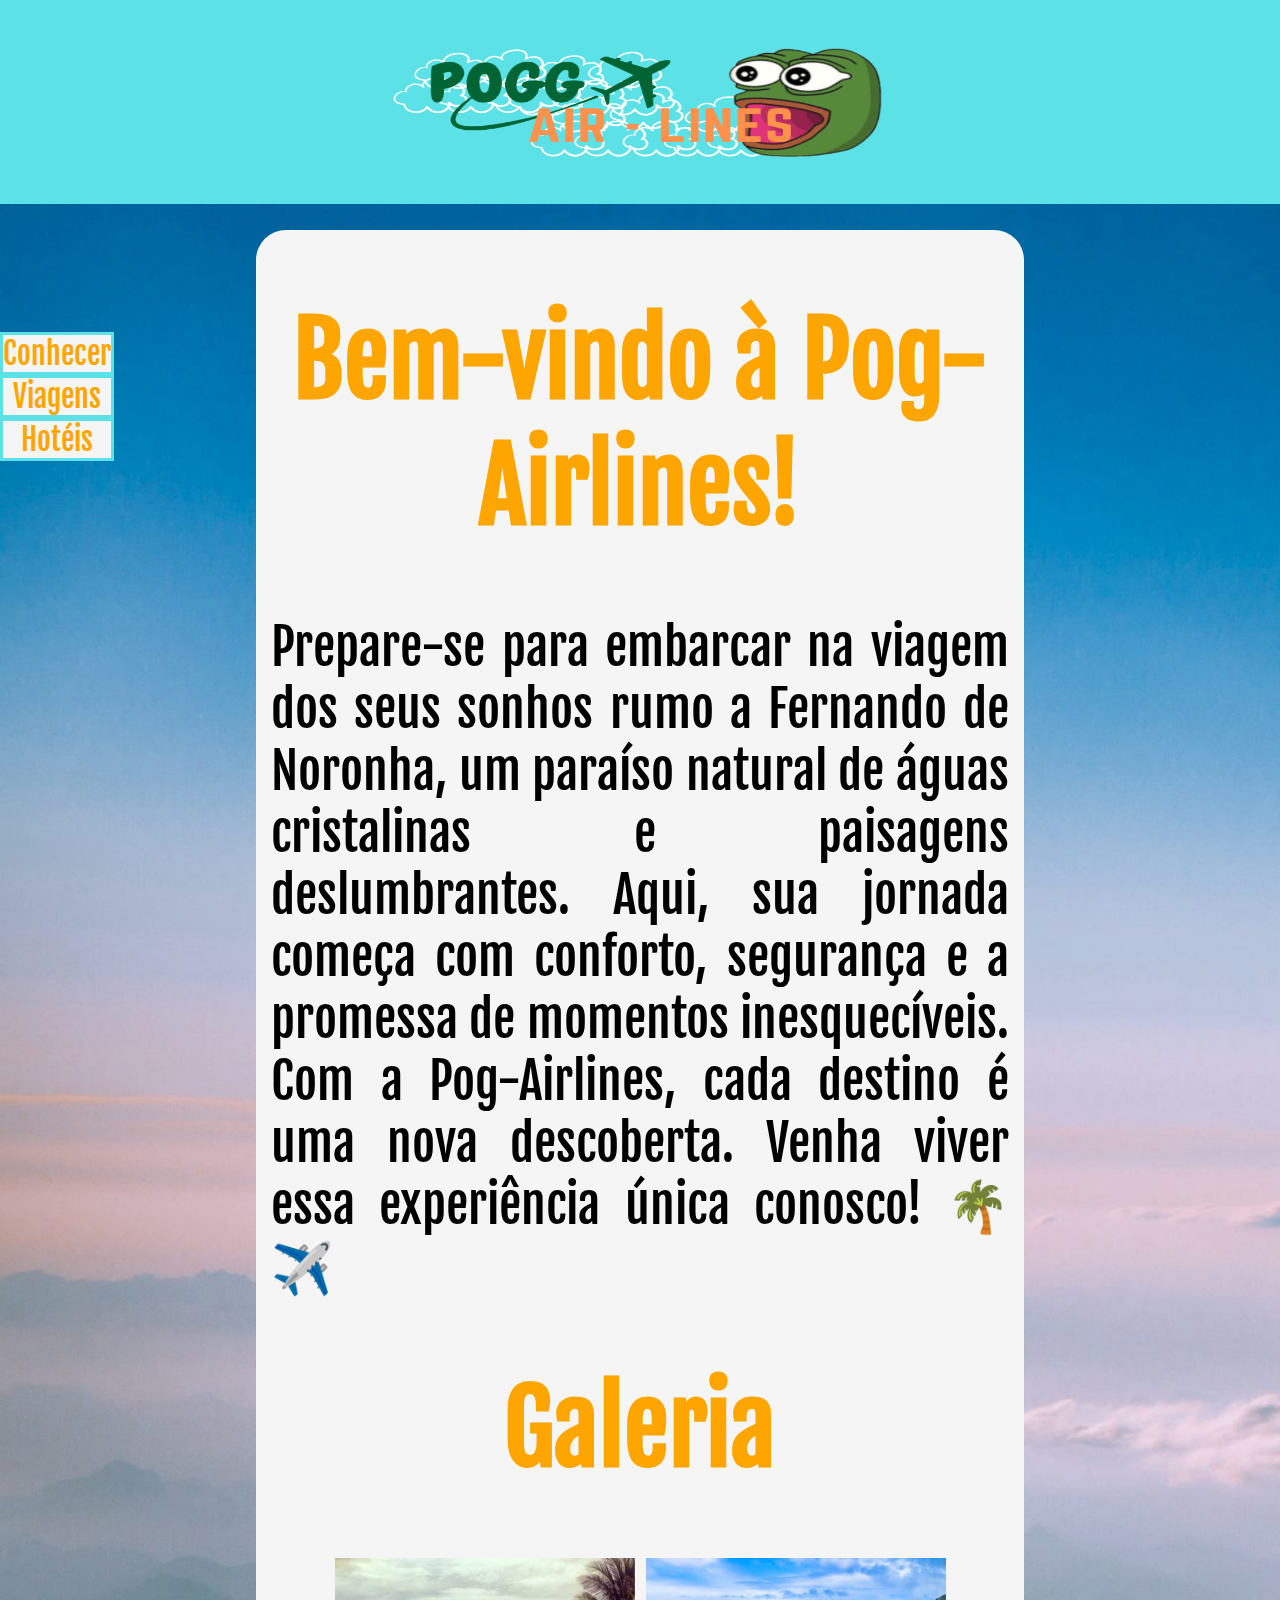
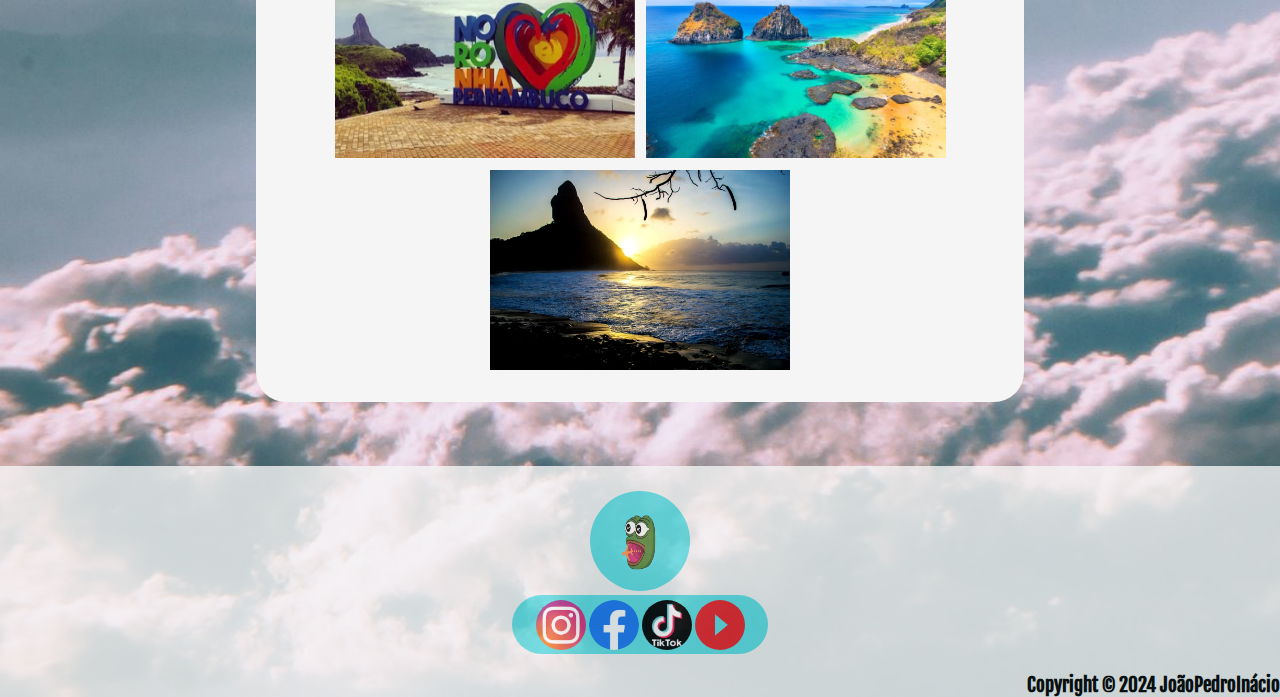
<file: FernandoNoronha/index.html>
<!DOCTYPE html>
<html lang="pt-br">
<head>
    <meta charset="UTF-8">
    <meta name="viewport" content="width=device-width, initial-scale=1.0">
    <link rel="stylesheet" type="text/css" href="css/style.css">
    <link rel="preconnect" href="https://fonts.googleapis.com">
    <link rel="preconnect" href="https://fonts.gstatic.com" crossorigin>
    <link href="https://fonts.googleapis.com/css2?family=Fjalla+One&display=swap" rel="stylesheet">
    <title>PogAirlines</title>
</head>
<body>
    <header class="top">
        <img src="imagens/logo.png" width="500" height="200">
    </header>

    <div class="pag">

    <nav class="menu">
        <a href="conhecer.html">Conhecer</a>
        <a href="viagens.html">Viagens</a>
        <a href="hotel.html">Hotéis</a>
    </nav>

    
        <article id="bemVindo">
        <h1>Bem-vindo à Pog-Airlines!</h1>
        <p>
            Prepare-se para embarcar na viagem dos seus sonhos rumo a Fernando de Noronha, um paraíso natural de águas cristalinas e paisagens deslumbrantes. Aqui, sua jornada começa com conforto, segurança e a promessa de momentos inesquecíveis.
            
            Com a Pog-Airlines, cada destino é uma nova descoberta. Venha viver essa experiência única conosco! 🌴✈️
        </p>

        <section id="img1">
            <h1>Galeria</h1>
            <img src="imagens/index1.png" width="300" height="200">
            <img src="imagens/index2.png" width="300" height="200">
            <img src="imagens/index3.png" width="300" height="200" >
        </section>

    </article>

 </div>

        <footer class="rodape">
            <img src="imagens/Air - Lines.png" width="100" height="100">
        <div class="contato">
            <a href="https://www.instagram.com"><img src="imagens/instagram.png" width="50" height="50"></a>
            <a href="https://www.facebook.com/?locale=pt_BR"><img src="imagens/facebook.png" width="50" height="50"></a>
            <a href="https://www.tiktok.com/pt-BR/"><img src="imagens/tiktok.png" width="50" height="50"></a>
            <a href="https://www.youtube.com"><img src="imagens/youtube.png" width="50" height="50"></a>
            </div>

            <h3>Copyright &copy; 2024 JoãoPedroInácio</h3>
        </footer>
   
    
</body>
</html>
</file>
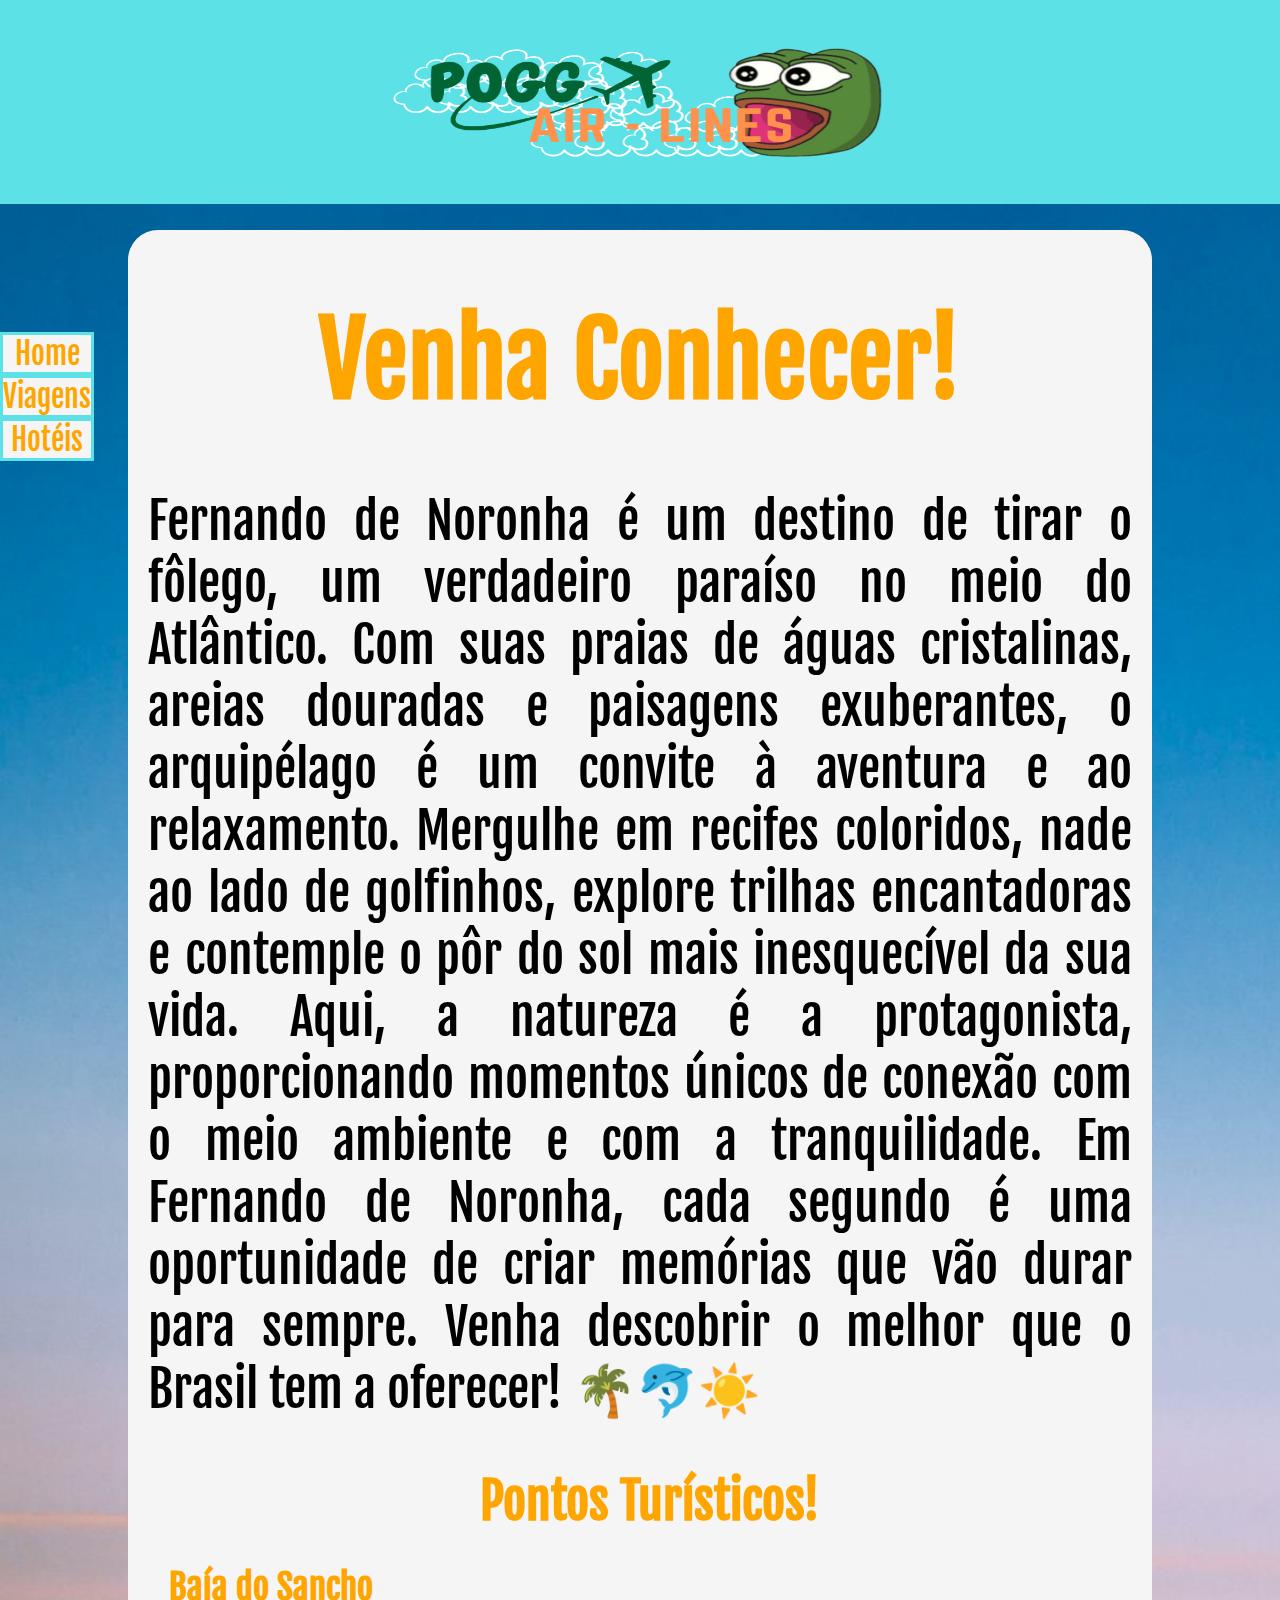
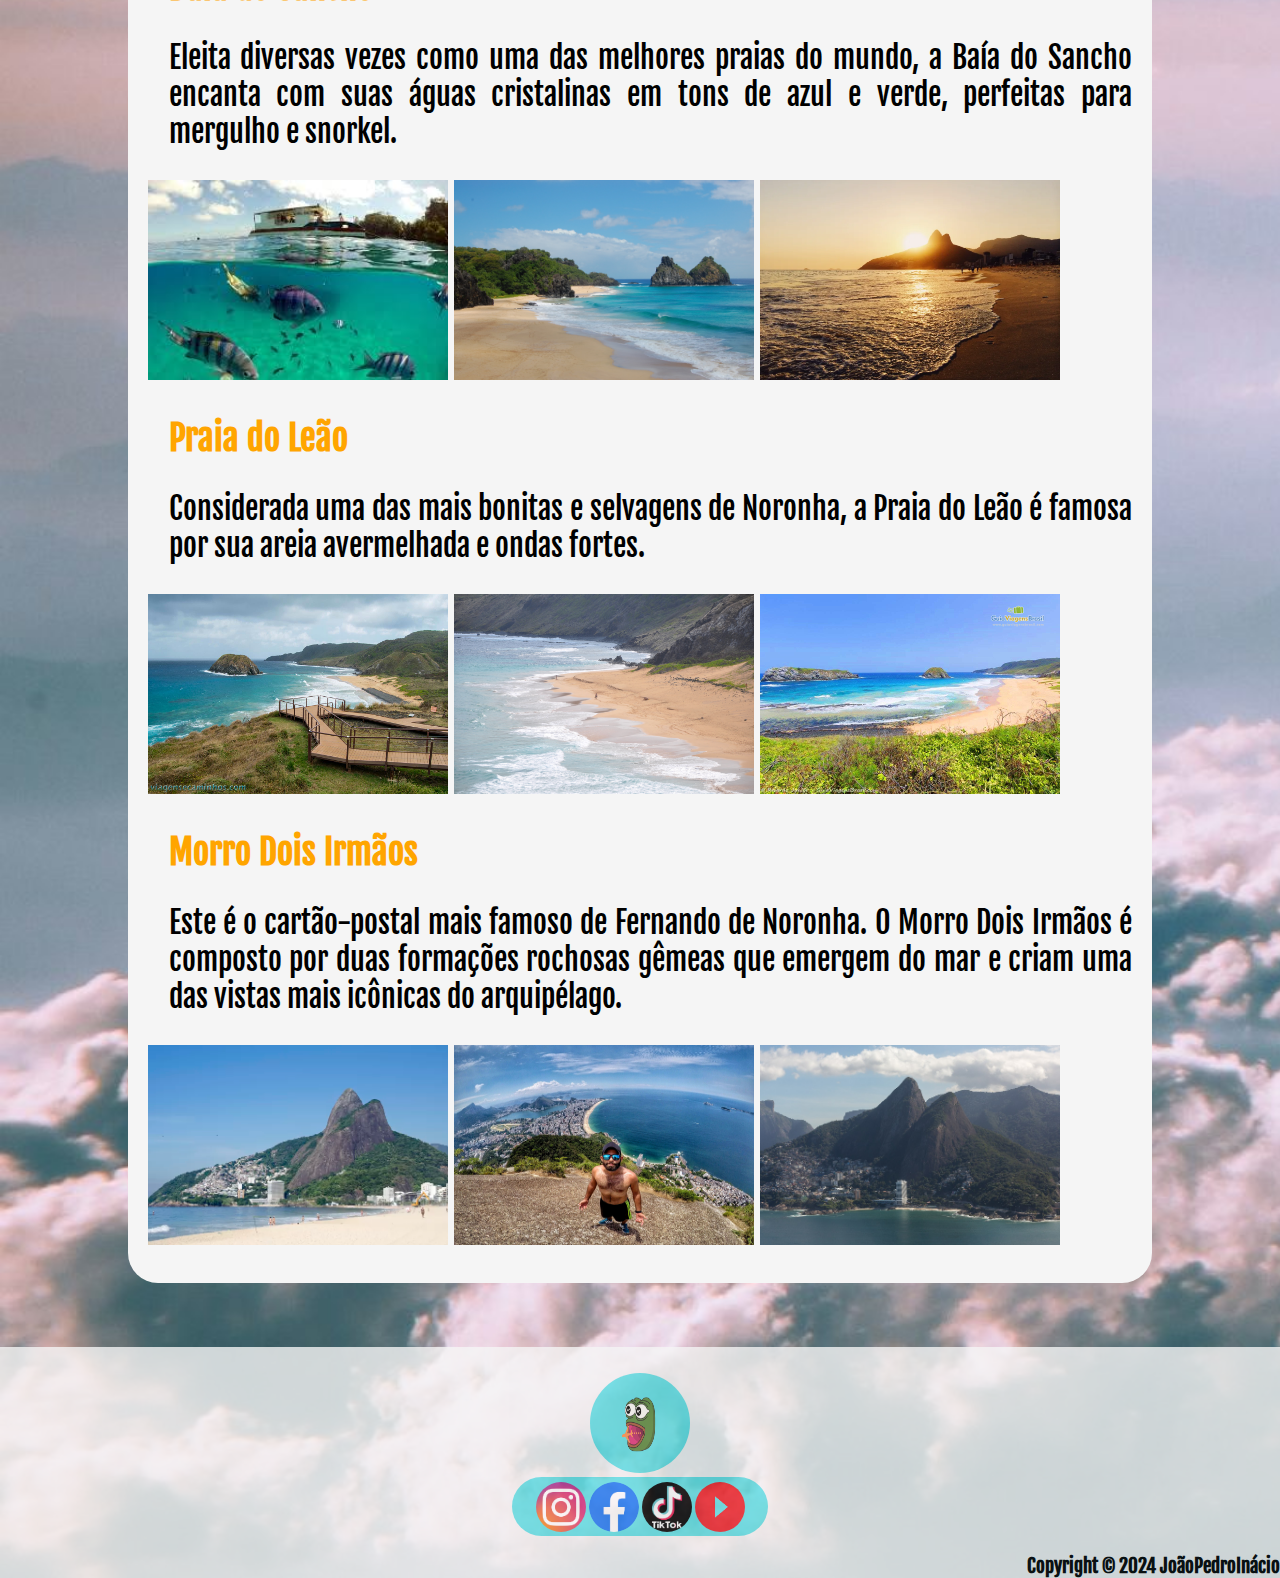
<file: FernandoNoronha/conhecer.html>
<!DOCTYPE html>
<html lang="pt-br">
<head>
    <meta charset="UTF-8">
    <meta name="viewport" content="width=device-width, initial-scale=1.0">
    <link rel="stylesheet" type="text/css" href="css/style.css">
    <link rel="preconnect" href="https://fonts.googleapis.com">
    <link rel="preconnect" href="https://fonts.gstatic.com" crossorigin>
    <link href="https://fonts.googleapis.com/css2?family=Fjalla+One&display=swap" rel="stylesheet">
    <title>PogAirlines</title>
</head>
<body>
    <header class="top">
        <img src="imagens/logo.png" width="500" height="200">
    </header>

    <div class="pag">

    <nav class="menu">
        <a href="index.html">Home</a>
        <a href="viagens.html">Viagens</a>
        <a href="hotel.html">Hotéis</a>
    </nav>

    
        <article class="conteudo">
        <h1>Venha Conhecer!</h1>
        <p>
            Fernando de Noronha é um destino de tirar o fôlego, um verdadeiro paraíso no meio do Atlântico. Com suas praias de águas cristalinas, areias douradas e paisagens exuberantes, o arquipélago é um convite à aventura e ao relaxamento. Mergulhe em recifes coloridos, nade ao lado de golfinhos, explore trilhas encantadoras e contemple o pôr do sol mais inesquecível da sua vida.

            Aqui, a natureza é a protagonista, proporcionando momentos únicos de conexão com o meio ambiente e com a tranquilidade. Em Fernando de Noronha, cada segundo é uma oportunidade de criar memórias que vão durar para sempre. Venha descobrir o melhor que o Brasil tem a oferecer! 🌴🐬☀️
        </p>

        <section class="figure">
            <h1>Pontos Turísticos!</h1>
            <h2>Baía do Sancho</h2>
            <p>Eleita diversas vezes como uma das melhores praias do mundo, a Baía do Sancho encanta com suas águas cristalinas em tons de azul e verde, perfeitas para mergulho e snorkel.</p>
            <img src="imagens/sancho1.png" width="300" height="200">
            <img src="imagens/sancho2.png" width="300" height="200">
            <img src="imagens/sancho3.png" width="300" height="200">

            <h2>Praia do Leão</h2>
            <p>Considerada uma das mais bonitas e selvagens de Noronha, a Praia do Leão é famosa por sua areia avermelhada e ondas fortes.</p>
            <img src="imagens/leao.png" width="300" height="200">
            <img src="imagens/leao2png.png" width="300" height="200">
            <img src="imagens/leao3.png" width="300" height="200" >

            <h2>Morro Dois Irmãos</h2>
            <p>Este é o cartão-postal mais famoso de Fernando de Noronha. O Morro Dois Irmãos é composto por duas formações rochosas gêmeas que emergem do mar e criam uma das vistas mais icônicas do arquipélago.</p>
            <img src="imagens/morro1.png" width="300" height="200">
            <img src="imagens/morro2.png" width="300" height="200">
            <img src="imagens/morro3.png" width="300" height="200" >
        </section>

    </article>

 </div>

        <footer class="rodape">
            <img src="imagens/Air - Lines.png" width="100" height="100">
        <div class="contato">
            <a href="https://www.instagram.com"><img src="imagens/instagram.png" width="50" height="50"></a>
            <a href="https://www.facebook.com/?locale=pt_BR"><img src="imagens/facebook.png" width="50" height="50"></a>
            <a href="https://www.tiktok.com/pt-BR/"><img src="imagens/tiktok.png" width="50" height="50"></a>
            <a href="https://www.youtube.com"><img src="imagens/youtube.png" width="50" height="50"></a>
            </div>

            <h3>Copyright &copy; 2024 JoãoPedroInácio</h3>
        </footer>
   
    
</body>
</html>
</file>
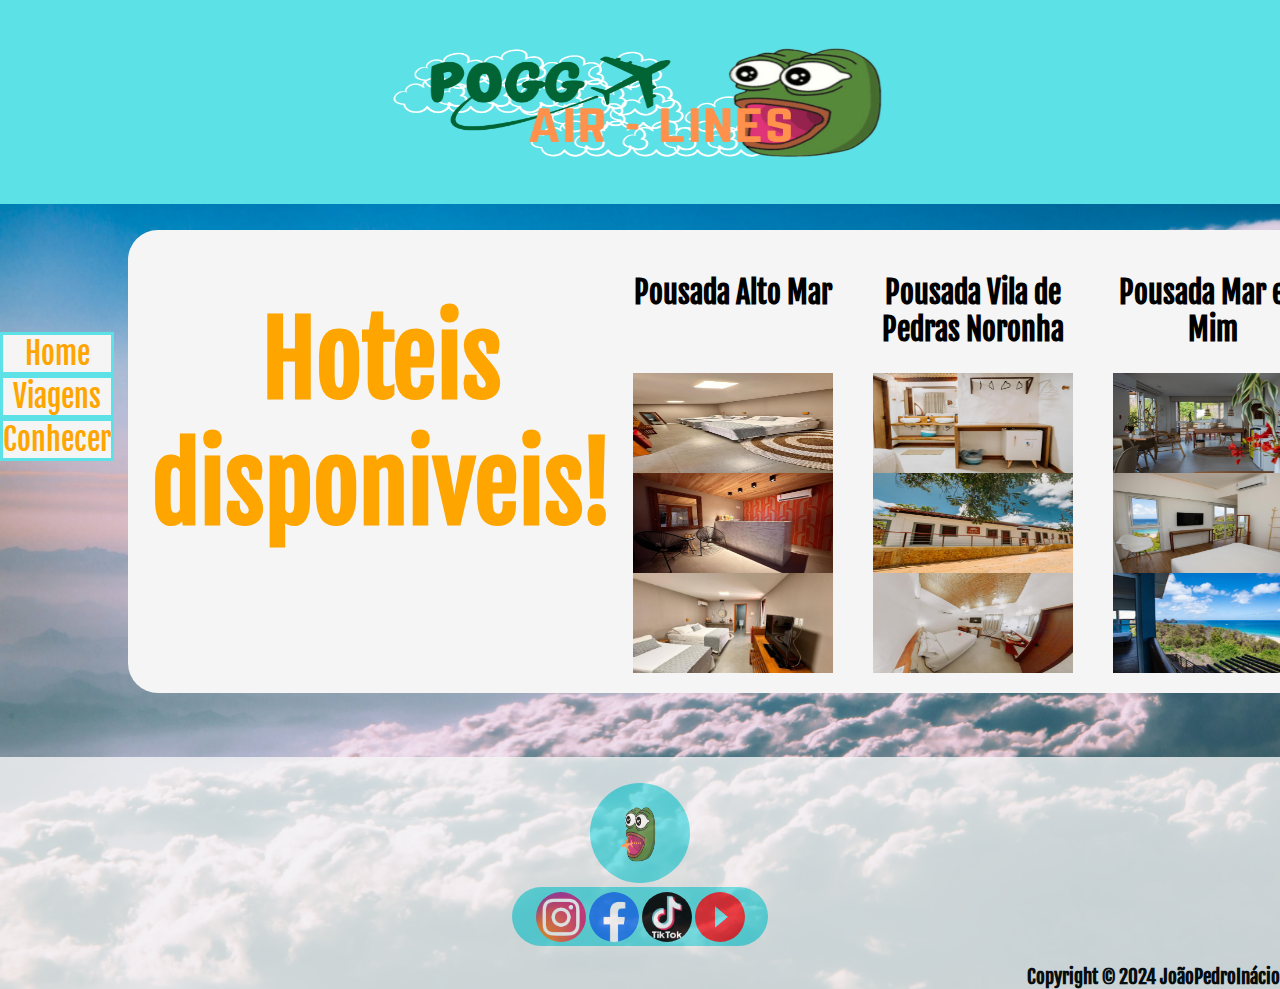
<file: FernandoNoronha/hotel.html>
<!DOCTYPE html>
<html lang="pt-br">
<head>
    <meta charset="UTF-8">
    <meta name="viewport" content="width=device-width, initial-scale=1.0">
    <link rel="stylesheet" type="text/css" href="css/style.css">
    <link rel="preconnect" href="https://fonts.googleapis.com">
    <link rel="preconnect" href="https://fonts.gstatic.com" crossorigin>
    <link href="https://fonts.googleapis.com/css2?family=Fjalla+One&display=swap" rel="stylesheet">
    <title>PogAirlines</title>
</head>
<body>
    <header class="top">
        <img src="imagens/logo.png" width="500" height="200">
    </header>

    <div class="pag">

    <nav class="menu">
        <a href="index.html">Home</a>
        <a href="viagens.html">Viagens</a>
        <a href="conhecer.html">Conhecer</a>
    </nav>

        <article class="pg3">

        <h1>Hoteis disponiveis!</h1>
        
        <div class="hotel">
            <h2>Pousada Alto Mar</h2>
        </br>
            <img src="imagens/altoMar1.png" width="200" height="100">
            <img src="imagens/altoMar2.png" width="200" height="100">
            <img src="imagens/altoMar3.png" width="200" height="100">
        </div>

        <div class="hotel">
            <h2>Pousada Vila de Pedras Noronha</h2>
            <img src="imagens/pedras1.png" width="200" height="100">
            <img src="imagens/pedras2.png" width="200" height="100">
            <img src="imagens/pedras3.png" width="200" height="100">
        </div>

        <div class="hotel">
            <h2>Pousada Mar em Mim</h2>
            <img src="imagens/min1.png" width="200" height="100">
            <img src="imagens/min2.png" width="200" height="100">
            <img src="imagens/min3.png" width="200" height="100">
        </div>
        

    </article>

 </div>

        <footer class="rodape">
            <img src="imagens/Air - Lines.png" width="100" height="100">
        <div class="contato">
            <a href="https://www.instagram.com"><img src="imagens/instagram.png" width="50" height="50"></a>
            <a href="https://www.facebook.com/?locale=pt_BR"><img src="imagens/facebook.png" width="50" height="50"></a>
            <a href="https://www.tiktok.com/pt-BR/"><img src="imagens/tiktok.png" width="50" height="50"></a>
            <a href="https://www.youtube.com"><img src="imagens/youtube.png" width="50" height="50"></a>
            </div>

            <h3>Copyright &copy; 2024 JoãoPedroInácio</h3>
        </footer>
   
    
</body>
</html>
</file>
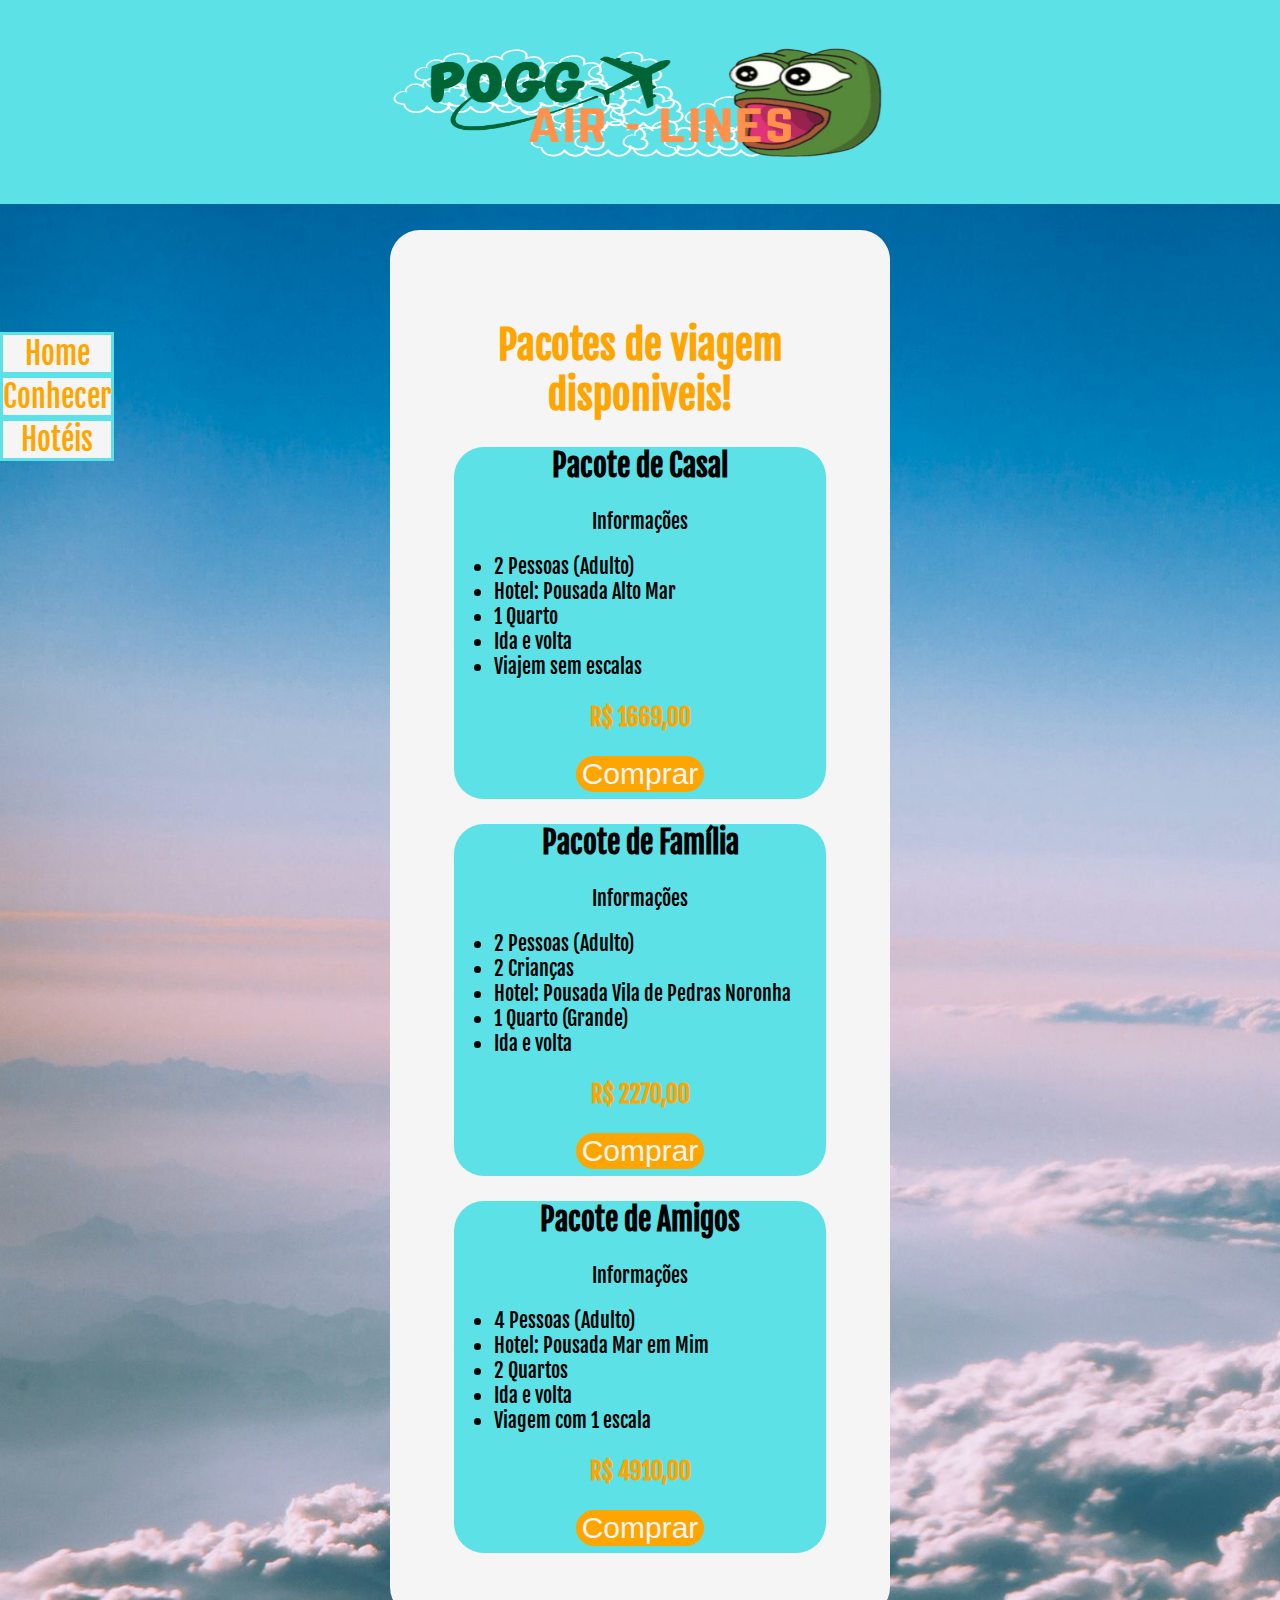
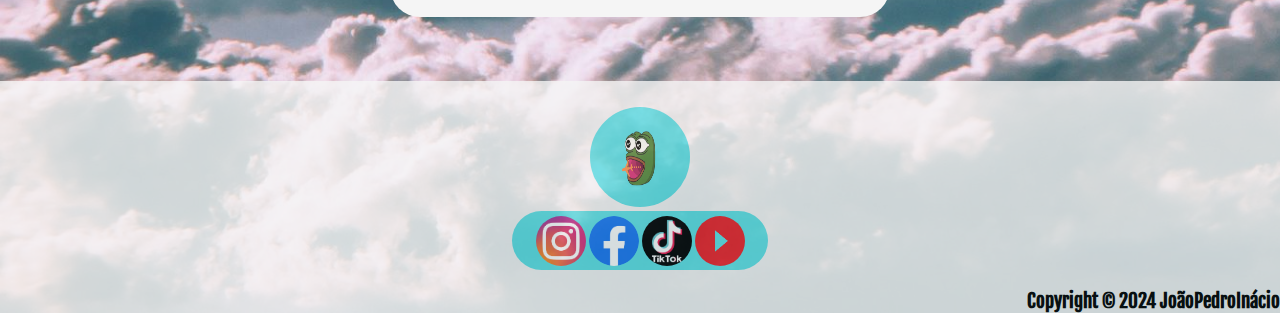
<file: FernandoNoronha/viagens.html>
<!DOCTYPE html>
<html lang="pt-br">
<head>
    <meta charset="UTF-8">
    <meta name="viewport" content="width=device-width, initial-scale=1.0">
    <link rel="stylesheet" type="text/css" href="css/style.css">
    <link rel="preconnect" href="https://fonts.googleapis.com">
    <link rel="preconnect" href="https://fonts.gstatic.com" crossorigin>
    <link href="https://fonts.googleapis.com/css2?family=Fjalla+One&display=swap" rel="stylesheet">
    <title>PogAirlines</title>
</head>
<body>
    <header class="top">
        <img src="imagens/logo.png" width="500" height="200">
    </header>

    <div class="pag">

    <nav class="menu">
        <a href="index.html">Home</a>
        <a href="conhecer.html">Conhecer</a>
        <a href="hotel.html">Hotéis</a>
    </nav>

    
        <article class="viagem">
        <h1>Pacotes de viagem disponiveis!</h1>

        <div class="bloco">
            <h2>Pacote de Casal</h2>
            <p>Informações</p>
            <ul>
                <li>2 Pessoas (Adulto)</li>
                <li>Hotel: Pousada Alto Mar</li>
                <li>1 Quarto</li>
                <li>Ida e volta</li>
                <li>Viajem sem escalas</li>
            </ul>
            <h3>R$ 1669,00</h3>
            <button>Comprar</button>
</div>
<div class="bloco">
            <h2>Pacote de Família</h2>
            <p>Informações</p>
            <ul>
                <li>2 Pessoas (Adulto)</li>
                <li>2 Crianças</li>
                <li>Hotel: Pousada Vila de Pedras Noronha</li>
                <li>1 Quarto (Grande)</li>
                <li>Ida e volta</li>
            </ul>
            <h3>R$ 2270,00</h3>
            <button>Comprar</button>
</div>
<div class="bloco">
            <h2>Pacote de Amigos</h2>
            <p>Informações</p>
            <ul>
                <li>4 Pessoas (Adulto)</li>
                <li>Hotel: Pousada Mar em Mim</li>
                <li>2 Quartos</li>
                <li>Ida e volta</li>
                <li>Viagem com 1 escala</li>
            </ul>
            <h3>R$ 4910,00</h3>
            <button>Comprar</button>
</div>
    </article>

 </div>

        <footer class="rodape">
            <img src="imagens/Air - Lines.png" width="100" height="100">
        <div class="contato">
            <a href="https://www.instagram.com"><img src="imagens/instagram.png" width="50" height="50"></a>
            <a href="https://www.facebook.com/?locale=pt_BR"><img src="imagens/facebook.png" width="50" height="50"></a>
            <a href="https://www.tiktok.com/pt-BR/"><img src="imagens/tiktok.png" width="50" height="50"></a>
            <a href="https://www.youtube.com"><img src="imagens/youtube.png" width="50" height="50"></a>
            </div>

            <h3>Copyright &copy; 2024 JoãoPedroInácio</h3>
        </footer>
   
    
</body>
</html>
</file>
<file: FernandoNoronha/css/style.css>
body{
    margin: 0;
    font-family: "Fjalla One", sans-serif;
    background: url(../imagens/fundo.png);
    background-size: cover;
    background-repeat: no-repeat;
    text-align: center;
}

.top{
    background-color: #5ce1e6;
}

.pag{
    display: flex;
}

#bemVindo{
    display: block;
    margin-left: 20%;
    margin-right: 20%;
    font-size: 50px;
    background-color: whitesmoke;
    margin-top: 2%;
    border-radius: 30px;
    margin-bottom: 5%;
}

#bemVindo h1{
    color: orange;
}
#bemVindo p{
    margin-left: 2%;
    margin-right: 2%;
    text-align: justify;
}
#img1{
    margin-bottom: 20px;
}

.conteudo{
    display: block;
    margin-left: 10%;
    margin-right: 10%;
    font-size: 50px;
    background-color: whitesmoke;
    margin-top: 2%;
    border-radius: 30px;
    margin-bottom: 5%;
}

.conteudo p{
    margin-left: 2%;
    margin-right: 2%;
    text-align: justify;
}

.menu{
    display: flex;
    flex-direction: column;
    text-align: left;
    background-color: whitesmoke;
    margin-top: 10%;
    margin-bottom: 30%;
    position: fixed;
    z-index: 2;
}

.menu a{
    border: 3px #5ce1e6 solid;
    color: orange;
    text-align: center;
    font-size: 30px;
    text-decoration: none;
}

.rodape{
    background-color: whitesmoke;
    opacity: 80%;
}

.rodape h3{
    margin-bottom: 0;
    text-align: right;
}

.rodape img{
    border-radius: 100%;
    margin-top: 2%;
}

.contato{
    background-color: #5ce1e6;
    border-radius: 30px;
    margin-left: 40%;
    margin-right: 40%;
}

.conteudo h1{
    color: orange;
}

.figure{
    font-size: 30px;
    text-align: left;
    margin-left: 2%;
    margin-bottom: 3%;
}

.figure h1{
    font-size: 50px;
    text-align: center;
}
.figure h2{
    font-size: 35px;
    margin-left: 2%;
    text-align: left;
    color: orange;
}

.viagem{
    display: block;
    text-align: center;
    margin-left: 30.5%;
    margin-right: 30.5%;
    width: 100%;
    background-size: 500px;
    font-size: 20px;
    background-color: whitesmoke;
    margin-top: 2%;
    border-radius: 30px;
    margin-bottom: 5%;
    padding: 4rem;
}

.viagem h1, .viagem h3{
    color: orange;
}

.bloco{
    background-color: #5ce1e6;
    border-radius: 30px;
}

.viagem li{
    text-align: left;
}

.viagem button{
    border-radius: 40px;
    font-size: 30px;
    margin-bottom: 2%;
    background-color: orange;
    color: whitesmoke;
    border-style: hidden;
}

.hotel{
    display: flex;
    flex-direction: column;
    font-size: 30px;
    text-align: center;
    padding: 20px;
}

.pg3{
    display: flex;
    margin-left: 10%;
    margin-right: 10%;
    font-size: 50px;
    background-color: whitesmoke;
    margin-top: 2%;
    border-radius: 30px;
    margin-bottom: 5%;
}

.pg3 h1{
    color: orange;
    margin-left: 2%;
}

.pg3 h2{
    font-size: 30px;
}
</file>
